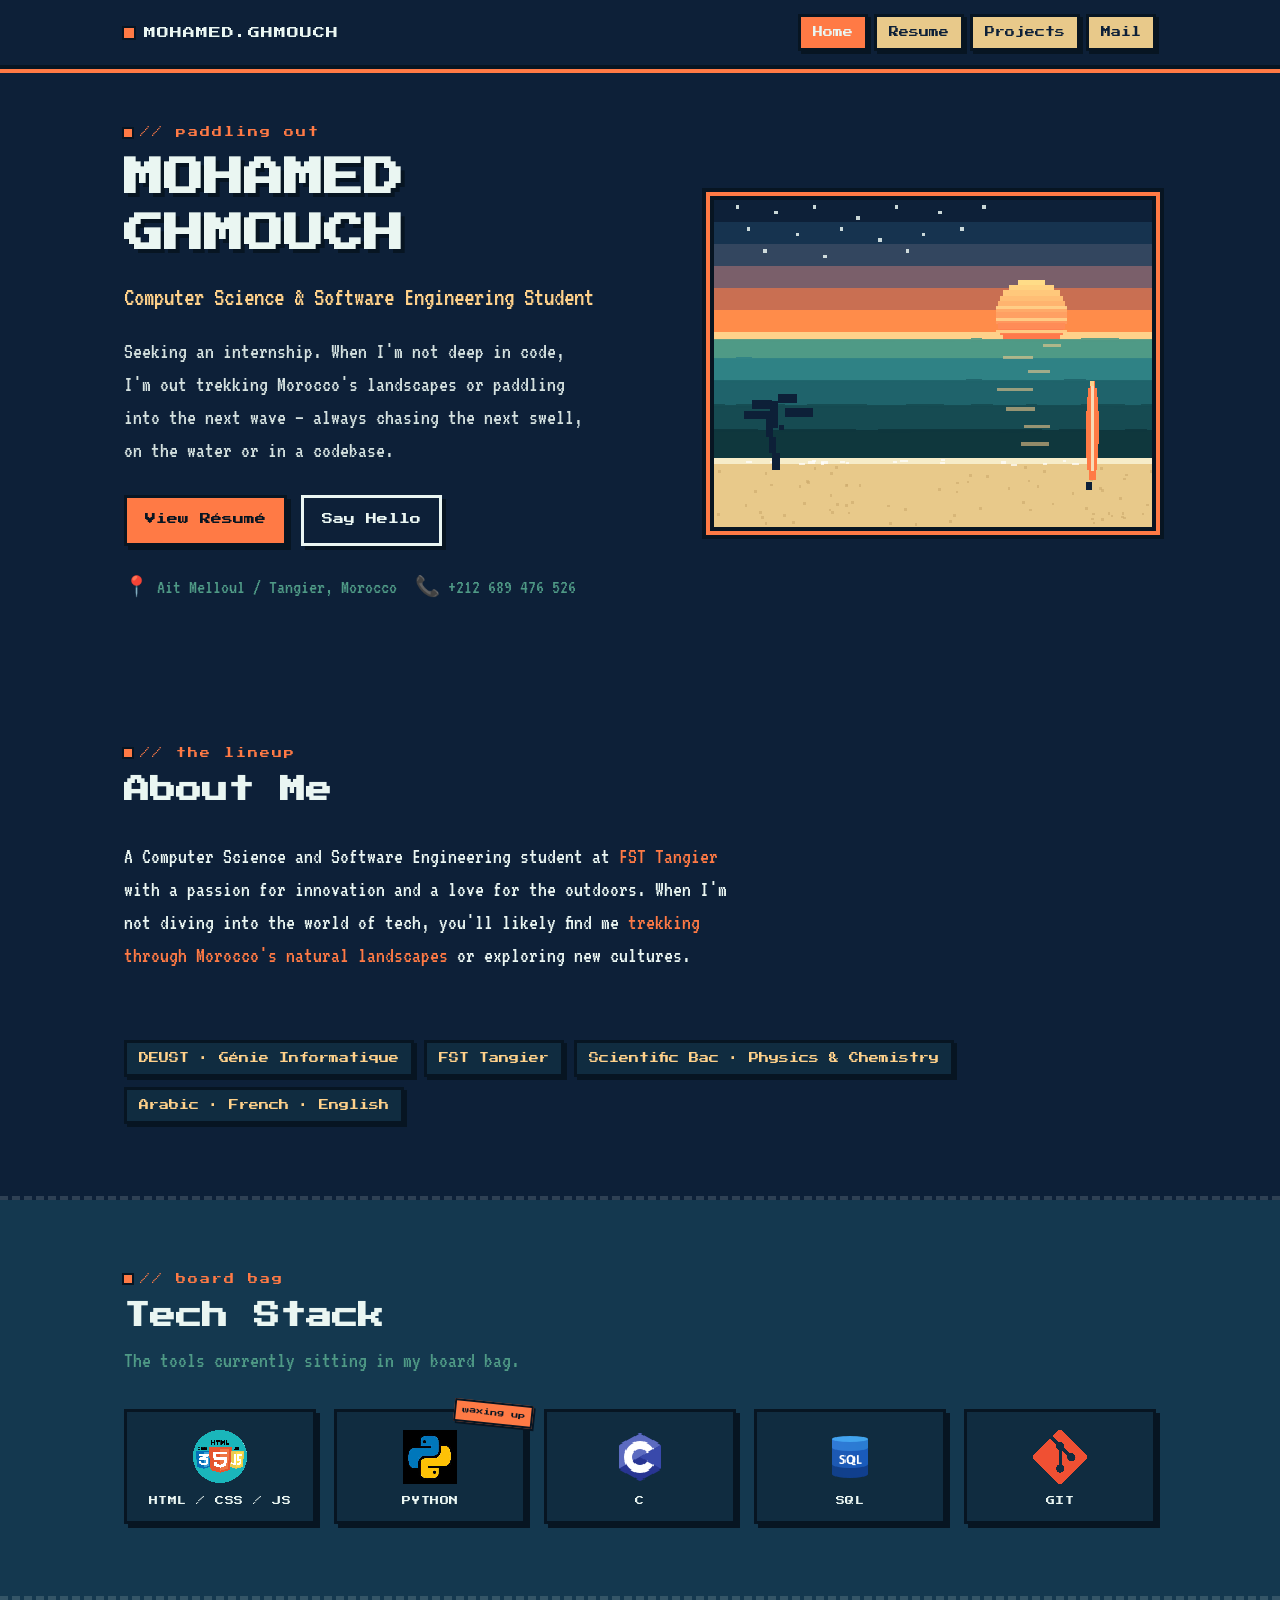
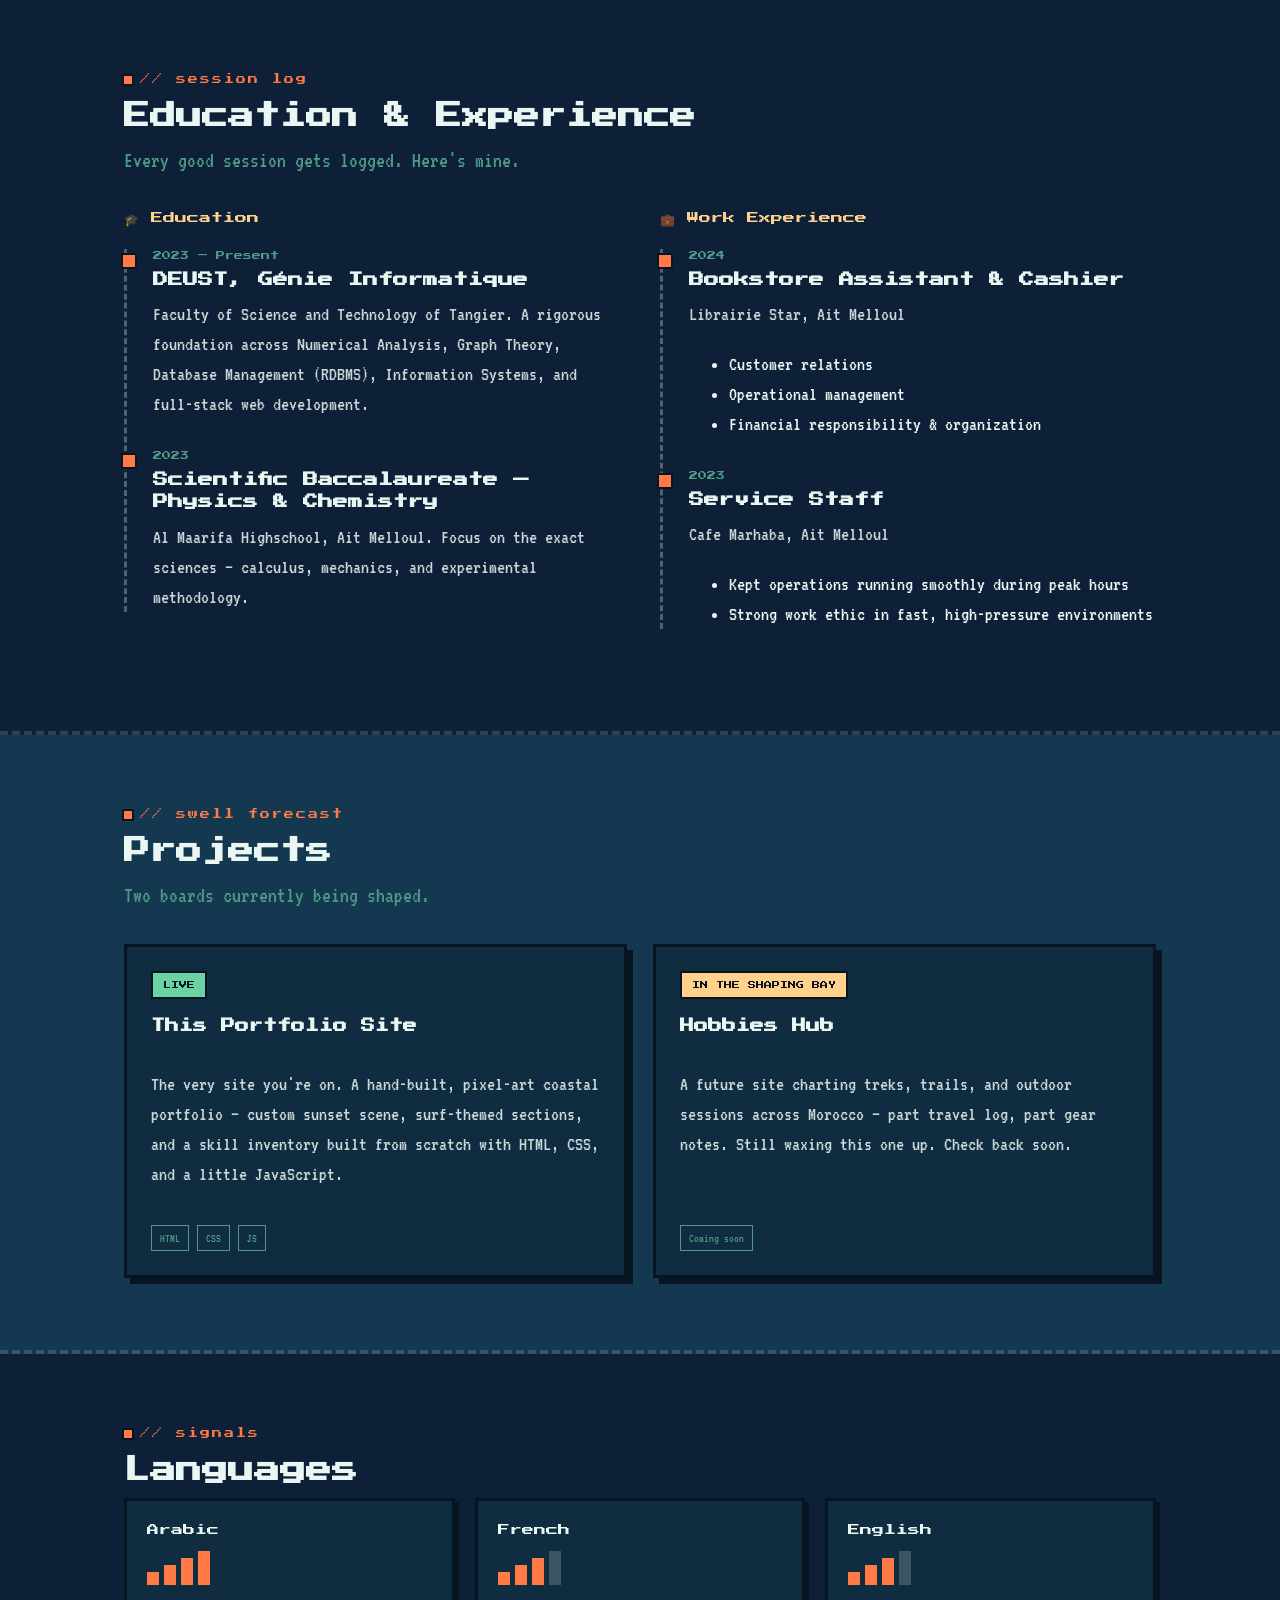
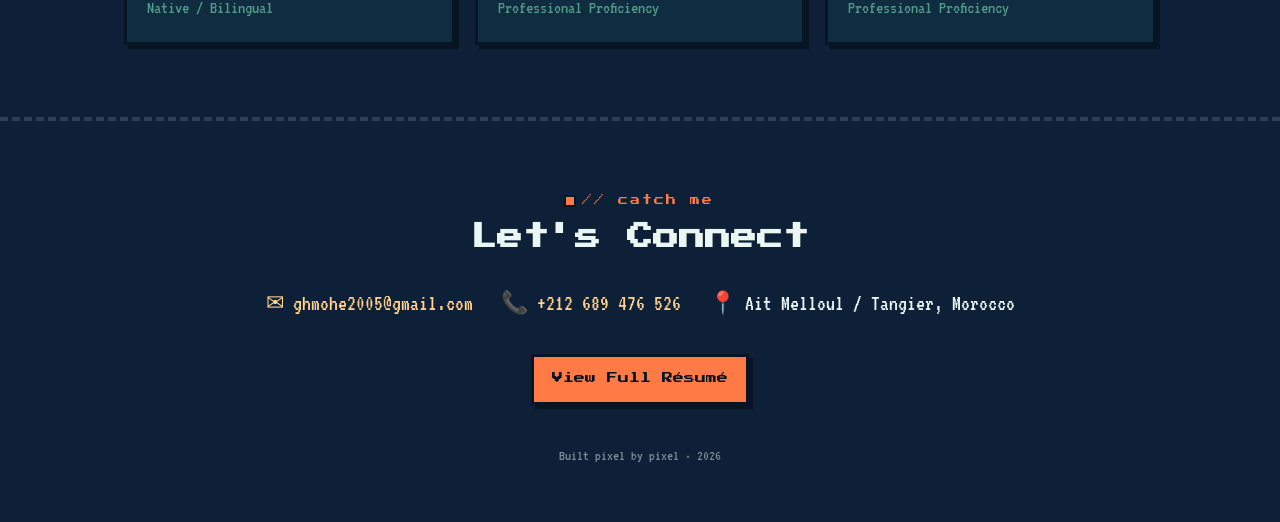
<file: index.html>
<!DOCTYPE html>
<html lang="en">
<head>
    <meta charset="utf-8">
    <meta name="viewport" content="width=device-width, initial-scale=1">
    <meta name="description" content="Mohamed Ghmouch — Computer Science & Software Engineering student portfolio">
    <meta name="author" content="Mohamed Ghmouch">
    <title>Mohamed Ghmouch — Portfolio</title>

    <link rel="stylesheet" href="css/style.css">
    <link rel="icon" href="assets/web.png">

    <link rel="preconnect" href="https://fonts.gstatic.com">
    <link href="https://fonts.googleapis.com/css2?family=Press+Start+2P&family=VT323&display=swap" rel="stylesheet">
</head>
<body>

    <!-- ============ TOP NAV ============ -->
    <header class="topbar">
        <div class="wrap">
            <div class="brand"><span class="dot"></span> MOHAMED.GHMOUCH</div>
            <nav class="links">
                <a href="index.html" class="active">Home</a>
                <a href="resume.html">Resume</a>
                <a href="#projects">Projects</a>
                <a href="mailto:ghmohe2005@gmail.com">Mail</a>
            </nav>
        </div>
    </header>

    <!-- ============ HERO ============ -->
    <section class="hero">
        <div class="wrap">
            <div class="hero-content">
                <p class="eyebrow">// paddling out</p>
                <h1 class="pixel-title">MOHAMED<br>GHMOUCH</h1>
                <p class="hero-role">Computer Science &amp; Software Engineering Student</p>
                <p class="hero-tag">
                    Seeking an internship. When I'm not deep in code, I'm out trekking Morocco's
                    landscapes or paddling into the next wave — always chasing the next swell,
                    on the water or in a codebase.
                </p>
                <div class="hero-ctas">
                    <a href="resume.html" class="btn btn-solid">View Résumé</a>
                    <a href="mailto:ghmohe2005@gmail.com" class="btn btn-outline">Say Hello</a>
                </div>
                <div class="hero-meta">
                    <span>📍 Ait Melloul / Tangier, Morocco</span>
                    <span>📞 +212 689 476 526</span>
                </div>
            </div>
            <div class="hero-scene-box pixel-frame">
                <img src="assets/hero-scene.svg" alt="Pixel art sunset over the ocean with a palm tree and a surfboard planted in the sand">
            </div>
        </div>
    </section>

    <!-- ============ ABOUT ============ -->
    <section id="about" class="section">
        <div class="wrap">
            <p class="eyebrow">// the lineup</p>
            <h2 class="section-title">About Me</h2>
            <div class="about-grid">
                <p class="about-text">
                    A Computer Science and Software Engineering student at
                    <span class="sp">FST Tangier</span> with a passion for innovation and a love
                    for the outdoors. When I'm not diving into the world of tech, you'll likely
                    find me <span class="sp">trekking through Morocco's natural landscapes</span>
                    or exploring new cultures.
                </p>
                <div class="chip-row">
                    <span class="chip">DEUST · Génie Informatique</span>
                    <span class="chip">FST Tangier</span>
                    <span class="chip">Scientific Bac · Physics &amp; Chemistry</span>
                    <span class="chip">Arabic · French · English</span>
                </div>
            </div>
        </div>
    </section>

    <!-- ============ SKILLS / TECH STACK ============ -->
    <section id="skills" class="section alt-bg">
        <div class="wrap">
            <p class="eyebrow">// board bag</p>
            <h2 class="section-title">Tech Stack</h2>
            <p class="section-sub">The tools currently sitting in my board bag.</p>
            <div class="inventory">
                <div class="slot">
                    <img src="assets/web.png" alt="HTML, CSS and JavaScript">
                    <div class="slot-label">HTML / CSS / JS</div>
                </div>
                <div class="slot">
                    <div class="ribbon">waxing up</div>
                    <img src="assets/python.jpg" alt="Python">
                    <div class="slot-label">PYTHON</div>
                </div>
                <div class="slot">
                    <img src="assets/c-badge.png" alt="C programming language" class="badge-svg">
                    <div class="slot-label">C</div>
                </div>
                <div class="slot">
                    <img src="assets/sql-badge.png" alt="SQL" class="badge-svg">
                    <div class="slot-label">SQL</div>
                </div>
                <div class="slot">
                    <img src="assets/git.png" alt="Git">
                    <div class="slot-label">GIT</div>
                </div>
            </div>
        </div>
    </section>

    <!-- ============ EDUCATION & EXPERIENCE (SESSION LOG) ============ -->
    <section id="journey" class="section">
        <div class="wrap">
            <p class="eyebrow">// session log</p>
            <h2 class="section-title">Education &amp; Experience</h2>
            <p class="section-sub">Every good session gets logged. Here's mine.</p>
            <div class="timeline-cols">
                <div>
                    <div class="timeline-heading">🎓 Education</div>
                    <div class="timeline">
                        <div class="tl-item">
                            <span class="tl-date">2023 — Present</span>
                            <h3 class="tl-title">DEUST, Génie Informatique</h3>
                            <p class="tl-body">
                                Faculty of Science and Technology of Tangier. A rigorous foundation
                                across Numerical Analysis, Graph Theory, Database Management (RDBMS),
                                Information Systems, and full-stack web development.
                            </p>
                        </div>
                        <div class="tl-item">
                            <span class="tl-date">2023</span>
                            <h3 class="tl-title">Scientific Baccalaureate — Physics &amp; Chemistry</h3>
                            <p class="tl-body">
                                Al Maarifa Highschool, Ait Melloul. Focus on the exact sciences —
                                calculus, mechanics, and experimental methodology.
                            </p>
                        </div>
                    </div>
                </div>
                <div>
                    <div class="timeline-heading">💼 Work Experience</div>
                    <div class="timeline">
                        <div class="tl-item">
                            <span class="tl-date">2024</span>
                            <h3 class="tl-title">Bookstore Assistant &amp; Cashier</h3>
                            <p class="tl-body">
                                Librairie Star, Ait Melloul
                                <ul>
                                    <li>Customer relations</li>
                                    <li>Operational management</li>
                                    <li>Financial responsibility &amp; organization</li>
                                </ul>
                            </p>
                        </div>
                        <div class="tl-item">
                            <span class="tl-date">2023</span>
                            <h3 class="tl-title">Service Staff</h3>
                            <p class="tl-body">
                                Cafe Marhaba, Ait Melloul
                                <ul>
                                    <li>Kept operations running smoothly during peak hours</li>
                                    <li>Strong work ethic in fast, high-pressure environments</li>
                                </ul>
                            </p>
                        </div>
                    </div>
                </div>
            </div>
        </div>
    </section>

    <!-- ============ PROJECTS (SWELL FORECAST) ============ -->
    <section id="projects" class="section alt-bg">
        <div class="wrap">
            <p class="eyebrow">// swell forecast</p>
            <h2 class="section-title">Projects</h2>
            <p class="section-sub">Two boards currently being shaped.</p>
            <div class="project-grid">
                <div class="project-card">
                    <span class="status-tag status-live">LIVE</span>
                    <h3>This Portfolio Site</h3>
                    <p>
                        The very site you're on. A hand-built, pixel-art coastal portfolio —
                        custom sunset scene, surf-themed sections, and a skill inventory built
                        from scratch with HTML, CSS, and a little JavaScript.
                    </p>
                    <div class="project-tags">
                        <span class="tag">HTML</span>
                        <span class="tag">CSS</span>
                        <span class="tag">JS</span>
                    </div>
                </div>
                <div class="project-card">
                    <span class="status-tag status-wip">IN THE SHAPING BAY</span>
                    <h3>Hobbies Hub</h3>
                    <p>
                        A future site charting treks, trails, and outdoor sessions across Morocco —
                        part travel log, part gear notes. Still waxing this one up. Check back soon.
                    </p>
                    <div class="project-tags">
                        <span class="tag">Coming soon</span>
                    </div>
                </div>
            </div>
        </div>
    </section>

    <!-- ============ LANGUAGES (SIGNALS) ============ -->
    <section id="languages" class="section">
        <div class="wrap">
            <p class="eyebrow">// signals</p>
            <h2 class="section-title">Languages</h2>
            <div class="signal-grid">
                <div class="signal-card">
                    <span class="signal-name">Arabic</span>
                    <div class="bars">
                        <span class="on"></span><span class="on"></span><span class="on"></span><span class="on"></span>
                    </div>
                    <div class="signal-level">Native / Bilingual</div>
                </div>
                <div class="signal-card">
                    <span class="signal-name">French</span>
                    <div class="bars">
                        <span class="on"></span><span class="on"></span><span class="on"></span><span></span>
                    </div>
                    <div class="signal-level">Professional Proficiency</div>
                </div>
                <div class="signal-card">
                    <span class="signal-name">English</span>
                    <div class="bars">
                        <span class="on"></span><span class="on"></span><span class="on"></span><span></span>
                    </div>
                    <div class="signal-level">Professional Proficiency</div>
                </div>
            </div>
        </div>
    </section>

    <!-- ============ CONTACT / FOOTER ============ -->
    <footer class="footer">
        <div class="wrap">
            <p class="eyebrow" style="justify-content:center;">// catch me</p>
            <h2 class="section-title">Let's Connect</h2>
            <div class="contact-list">
                <a href="mailto:ghmohe2005@gmail.com">✉ ghmohe2005@gmail.com</a>
                <a href="tel:+212689476526">📞 +212 689 476 526</a>
                <span>📍 Ait Melloul / Tangier, Morocco</span>
            </div>
            <a href="resume.html" class="btn btn-solid">View Full Résumé</a>
            <p class="footer-note">Built pixel by pixel · 2026</p>
        </div>
    </footer>

</body>
</html>
</file>
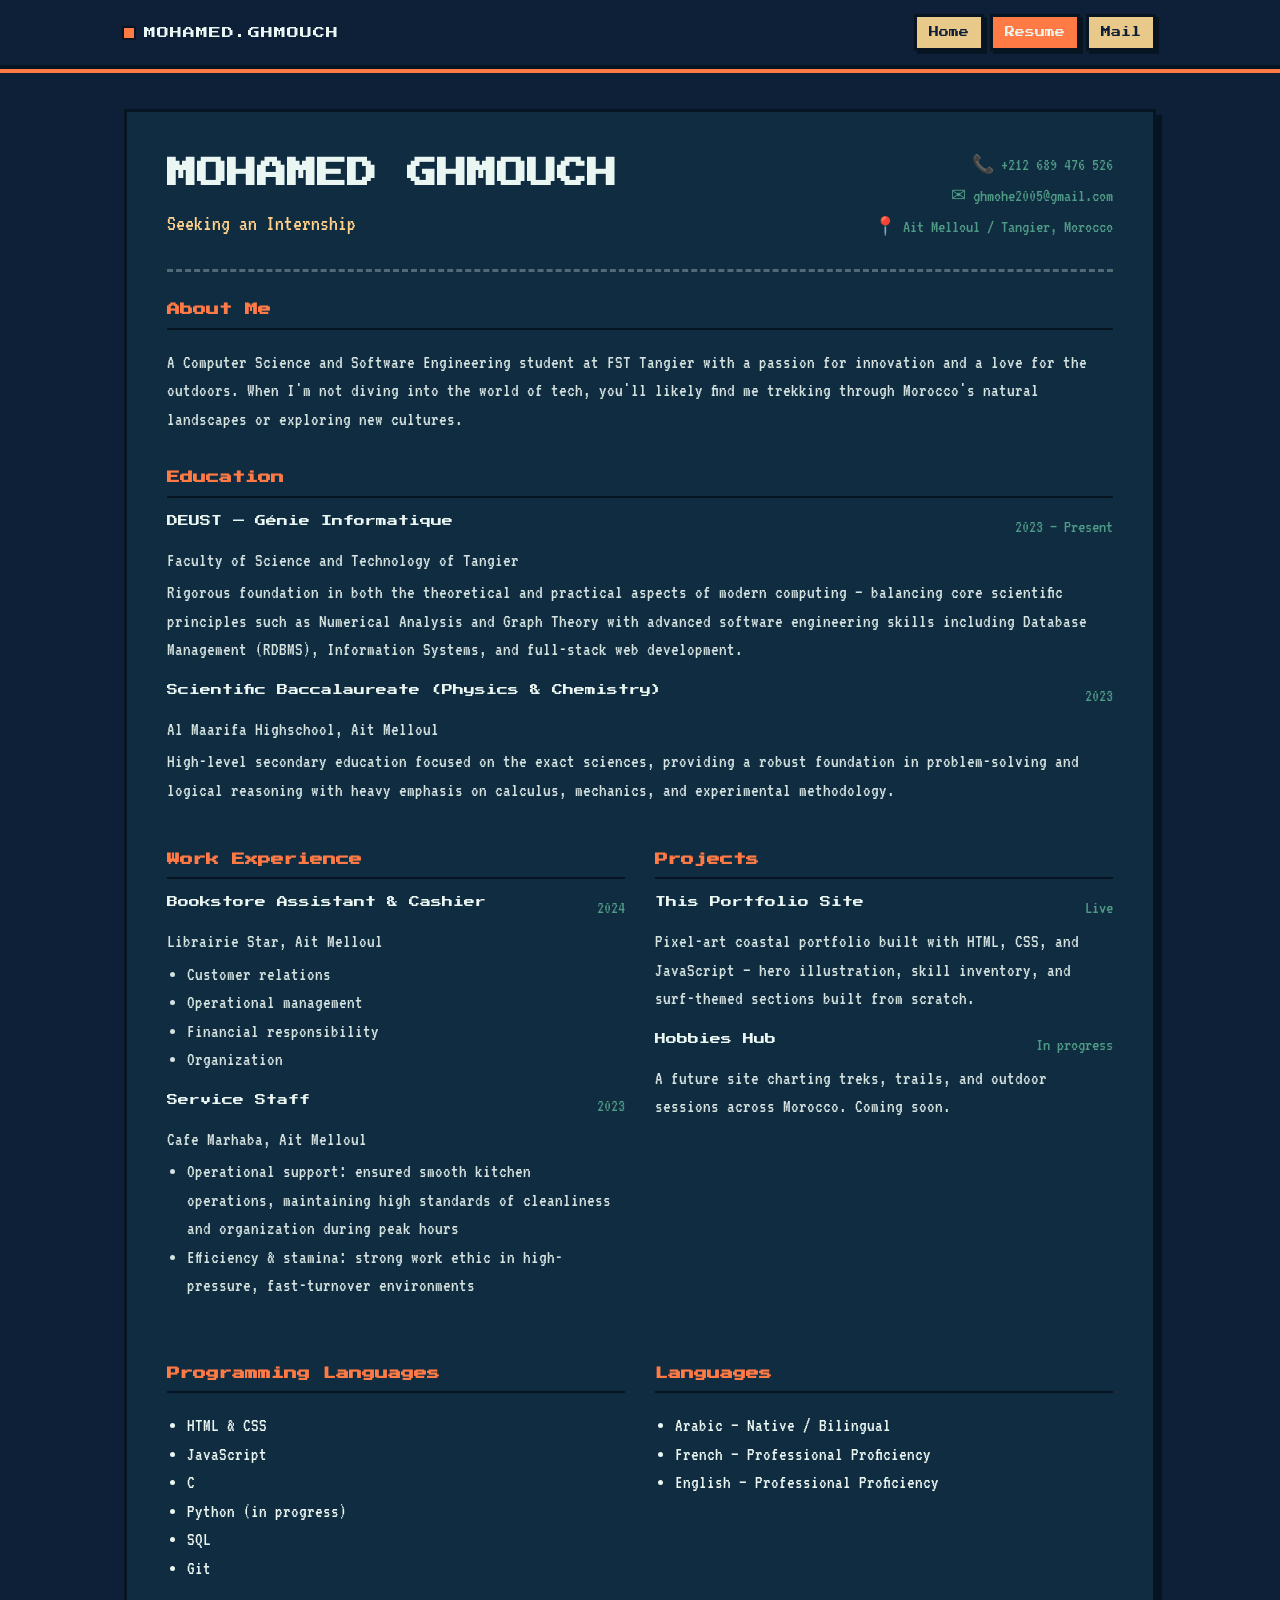
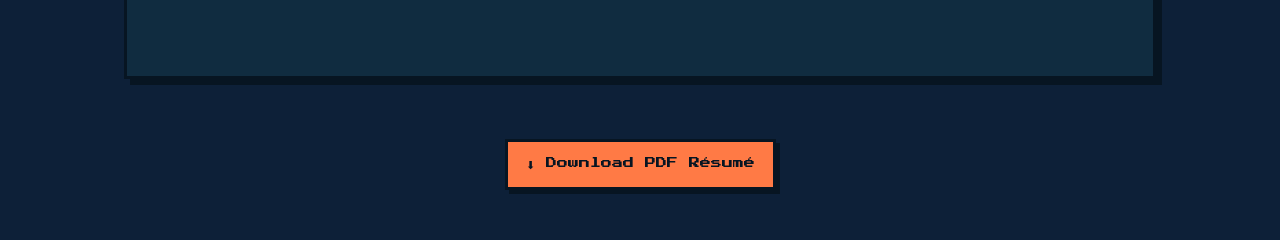
<file: resume.html>
<!DOCTYPE html>
<html lang="en">
<head>
    <meta charset="utf-8">
    <meta name="viewport" content="width=device-width, initial-scale=1">
    <meta name="description" content="Mohamed Ghmouch's Resume">
    <meta name="author" content="Mohamed Ghmouch">
    <title>Mohamed Ghmouch — Résumé</title>

    <link rel="stylesheet" href="css/style.css">
    <link rel="icon" href="assets/web.png">

    <link rel="preconnect" href="https://fonts.gstatic.com">
    <link href="https://fonts.googleapis.com/css2?family=Press+Start+2P&family=VT323&display=swap" rel="stylesheet">
</head>
<body>

    <header class="topbar">
        <div class="wrap">
            <div class="brand"><span class="dot"></span> MOHAMED.GHMOUCH</div>
            <nav class="links">
                <a href="index.html">Home</a>
                <a href="resume.html" class="active">Resume</a>
                <a href="mailto:ghmohe2005@gmail.com">Mail</a>
            </nav>
        </div>
    </header>

    <div class="wrap">
        <div class="resume-shell">

            <div class="resume-head">
                <div>
                    <h1>MOHAMED GHMOUCH</h1>
                    <div class="role">Seeking an Internship</div>
                </div>
                <div class="resume-contact">
                    <div>📞 +212 689 476 526</div>
                    <div>✉ ghmohe2005@gmail.com</div>
                    <div>📍 Ait Melloul / Tangier, Morocco</div>
                </div>
            </div>

            <div class="resume-section">
                <h2>About Me</h2>
                <p style="font-size:19px; opacity:.9;">
                    A Computer Science and Software Engineering student at FST Tangier with a
                    passion for innovation and a love for the outdoors. When I'm not diving into
                    the world of tech, you'll likely find me trekking through Morocco's natural
                    landscapes or exploring new cultures.
                </p>
            </div>

            <div class="resume-section">
                <h2>Education</h2>
                <div class="resume-entry">
                    <div class="rt">
                        <span>DEUST — Génie Informatique</span>
                        <span class="when">2023 – Present</span>
                    </div>
                    <p>Faculty of Science and Technology of Tangier</p>
                    <p>
                        Rigorous foundation in both the theoretical and practical aspects of modern
                        computing — balancing core scientific principles such as Numerical Analysis
                        and Graph Theory with advanced software engineering skills including Database
                        Management (RDBMS), Information Systems, and full-stack web development.
                    </p>
                </div>
                <div class="resume-entry">
                    <div class="rt">
                        <span>Scientific Baccalaureate (Physics &amp; Chemistry)</span>
                        <span class="when">2023</span>
                    </div>
                    <p>Al Maarifa Highschool, Ait Melloul</p>
                    <p>
                        High-level secondary education focused on the exact sciences, providing a
                        robust foundation in problem-solving and logical reasoning with heavy emphasis
                        on calculus, mechanics, and experimental methodology.
                    </p>
                </div>
            </div>

            <div class="resume-cols">
                <div class="resume-section">
                    <h2>Work Experience</h2>
                    <div class="resume-entry">
                        <div class="rt">
                            <span>Bookstore Assistant &amp; Cashier</span>
                            <span class="when">2024</span>
                        </div>
                        <p>Librairie Star, Ait Melloul</p>
                        <ul>
                            <li>Customer relations</li>
                            <li>Operational management</li>
                            <li>Financial responsibility</li>
                            <li>Organization</li>
                        </ul>
                    </div>
                    <div class="resume-entry">
                        <div class="rt">
                            <span>Service Staff</span>
                            <span class="when">2023</span>
                        </div>
                        <p>Cafe Marhaba, Ait Melloul</p>
                        <ul>
                            <li>Operational support: ensured smooth kitchen operations, maintaining high standards of cleanliness and organization during peak hours</li>
                            <li>Efficiency &amp; stamina: strong work ethic in high-pressure, fast-turnover environments</li>
                        </ul>
                    </div>
                </div>

                <div class="resume-section">
                    <h2>Projects</h2>
                    <div class="resume-entry">
                        <div class="rt">
                            <span>This Portfolio Site</span>
                            <span class="when">Live</span>
                        </div>
                        <p>
                            Pixel-art coastal portfolio built with HTML, CSS, and JavaScript —
                            hero illustration, skill inventory, and surf-themed sections built
                            from scratch.
                        </p>
                    </div>
                    <div class="resume-entry">
                        <div class="rt">
                            <span>Hobbies Hub</span>
                            <span class="when">In progress</span>
                        </div>
                        <p>
                            A future site charting treks, trails, and outdoor sessions across
                            Morocco. Coming soon.
                        </p>
                    </div>
                </div>
            </div>

            <div class="resume-cols">
                <div class="resume-section">
                    <h2>Programming Languages</h2>
                    <ul style="font-size:19px; padding-left:20px;">
                        <li>HTML &amp; CSS</li>
                        <li>JavaScript</li>
                        <li>C</li>
                        <li>Python (in progress)</li>
                        <li>SQL</li>
                        <li>Git</li>
                    </ul>
                </div>
                <div class="resume-section">
                    <h2>Languages</h2>
                    <ul style="font-size:19px; padding-left:20px;">
                        <li>Arabic — Native / Bilingual</li>
                        <li>French — Professional Proficiency</li>
                        <li>English — Professional Proficiency</li>
                    </ul>
                </div>
            </div>

        </div>

        <div class="resume-download">
            <a href="assets/Mohamed_Ghmouch_Resume.pdf" class="btn btn-solid" download>⬇ Download PDF Résumé</a>
        </div>
    </div>

</body>
</html>
</file>
<file: css/style.css>
:root {
  --sea-deep: #0d2038;
  --sea-mid: #14384f;
  --sea-panel: #102c40;
  --wave: #2f8285;
  --wave-light: #4f9a86;
  --sand: #e8c98a;
  --sand-light: #f6ecc9;
  --foam: #eaf6f2;
  --sunset: #ff7a45;
  --sunset-deep: #e0492a;
  --sunset-glow: #ffd18a;
  --ink: #071522;

  --font-display: 'Press Start 2P', cursive;
  --font-body: 'VT323', monospace;

  --radius-px: 0px;
}

* { box-sizing: border-box; }

::selection { background: var(--sunset); color: var(--ink); }

html { scroll-behavior: smooth; }

body {
  margin: 0;
  background: var(--sea-deep);
  color: var(--foam);
  font-family: var(--font-body);
  font-size: 20px;
  line-height: 1.5;
  image-rendering: pixelated;
}

img { image-rendering: pixelated; }

a { color: inherit; text-decoration: none; }

h1, h2, h3, .pixel-title, .eyebrow, .btn, .logo, nav a {
  font-family: var(--font-display);
}


.pixel-frame {
  position: relative;
  border: 4px solid var(--ink);
  box-shadow:
    0 0 0 4px var(--sunset),
    0 0 0 8px var(--ink);
  image-rendering: pixelated;
}


.wrap {
  max-width: 1080px;
  margin: 0 auto;
  padding: 0 24px;
}


.topbar {
  position: sticky;
  top: 0;
  z-index: 50;
  background: var(--sea-deep);
  border-bottom: 4px solid var(--ink);
  box-shadow: 0 4px 0 0 var(--sunset);
}

.topbar .wrap {
  display: flex;
  align-items: center;
  justify-content: space-between;
  padding-top: 14px;
  padding-bottom: 14px;
  gap: 16px;
  flex-wrap: wrap;
}

.brand {
  display: flex;
  align-items: center;
  gap: 10px;
  font-family: var(--font-display);
  font-size: 12px;
  color: var(--foam);
  letter-spacing: 1px;
}

.brand .dot {
  width: 10px;
  height: 10px;
  background: var(--sunset);
  display: inline-block;
  box-shadow: 0 0 0 2px var(--ink);
}

nav.links {
  display: flex;
  gap: 6px;
  flex-wrap: wrap;
}

nav.links a, .nav-btn {
  font-family: var(--font-display);
  font-size: 10px;
  color: var(--sea-deep);
  background: var(--sand);
  border: 3px solid var(--ink);
  padding: 8px 12px;
  box-shadow: 3px 3px 0 0 var(--ink);
  transition: transform .08s ease;
  display: inline-block;
}

nav.links a:hover, .nav-btn:hover {
  transform: translate(1px, 1px);
  box-shadow: 2px 2px 0 0 var(--ink);
  background: var(--sunset);
  color: var(--foam);
}

nav.links a.active {
  background: var(--sunset);
  color: var(--foam);
}


.eyebrow {
  font-size: 10px;
  color: var(--sunset);
  letter-spacing: 2px;
  margin: 0 0 10px 0;
  display: flex;
  align-items: center;
  gap: 8px;
}

.eyebrow::before {
  content: "";
  width: 8px;
  height: 8px;
  background: var(--sunset);
  box-shadow: 0 0 0 2px var(--ink);
  display: inline-block;
}

h2.section-title {
  font-size: clamp(18px, 3.4vw, 26px);
  color: var(--foam);
  margin: 0 0 8px 0;
  line-height: 1.5;
}

.section-sub {
  color: var(--wave-light);
  font-size: 22px;
  margin: 0 0 32px 0;
  max-width: 60ch;
}

.section {
  padding: 72px 0;
  border-bottom: 4px dashed rgba(234, 246, 242, 0.15);
}

.section.alt-bg {
  background: var(--sea-mid);
}


.hero {
  padding: 56px 0 72px;
}

.hero .wrap {
  display: grid;
  grid-template-columns: 1.1fr 0.9fr;
  gap: 40px;
  align-items: center;
}

.hero-scene-box {
  aspect-ratio: 4 / 3;
  overflow: hidden;
  background: var(--sea-deep);
}

.hero-scene-box svg {
  width: 100%;
  height: 100%;
  display: block;
}

.hero-content .eyebrow { margin-top: 0; }

.pixel-title {
  font-size: clamp(24px, 5vw, 40px);
  line-height: 1.4;
  margin: 0 0 16px 0;
  color: var(--foam);
  text-shadow: 4px 4px 0 var(--ink);
}

.hero-role {
  font-family: var(--font-body);
  font-size: 26px;
  color: var(--sunset-glow);
  margin: 0 0 18px 0;
}

.hero-tag {
  font-size: 22px;
  color: var(--foam);
  opacity: .9;
  max-width: 52ch;
  margin: 0 0 28px 0;
}

.hero-ctas {
  display: flex;
  gap: 14px;
  flex-wrap: wrap;
  margin-bottom: 26px;
}

.btn {
  font-size: 11px;
  padding: 14px 18px;
  border: 3px solid var(--ink);
  box-shadow: 4px 4px 0 0 var(--ink);
  transition: transform .08s ease, box-shadow .08s ease;
  display: inline-block;
}

.btn:hover {
  transform: translate(2px, 2px);
  box-shadow: 2px 2px 0 0 var(--ink);
}

.btn-solid {
  background: var(--sunset);
  color: var(--ink);
}

.btn-outline {
  background: transparent;
  color: var(--foam);
  border-color: var(--foam);
}

.btn-outline:hover {
  background: var(--foam);
  color: var(--ink);
  border-color: var(--ink);
}

.hero-meta {
  display: flex;
  gap: 18px;
  flex-wrap: wrap;
  font-size: 20px;
  color: var(--wave-light);
}

.hero-meta span { display: inline-flex; align-items: center; gap: 6px; }


.about-grid {
  display: grid;
  grid-template-columns: 1fr;
  gap: 24px;
}

.about-text {
  font-size: 22px;
  max-width: 70ch;
}

.about-text .sp { color: var(--sunset); }

.chip-row {
  display: flex;
  gap: 10px;
  flex-wrap: wrap;
  margin-top: 22px;
}

.chip {
  font-family: var(--font-display);
  font-size: 10px;
  background: var(--sea-panel);
  border: 3px solid var(--ink);
  padding: 8px 12px;
  color: var(--sunset-glow);
  box-shadow: 3px 3px 0 0 var(--ink);
}


.inventory {
  display: grid;
  grid-template-columns: repeat(auto-fit, minmax(120px, 1fr));
  gap: 18px;
}

.slot {
  position: relative;
  background: var(--sea-panel);
  border: 3px solid var(--ink);
  box-shadow: 4px 4px 0 0 var(--ink);
  padding: 18px 10px 14px;
  text-align: center;
}

.slot img, .slot .badge-svg {
  width: 54px;
  height: 54px;
  margin: 0 auto 10px;
  display: block;
  object-fit: contain;
}

.slot .badge-svg svg { width: 100%; height: 100%; }

.slot-label {
  font-family: var(--font-display);
  font-size: 9px;
  color: var(--foam);
  letter-spacing: .5px;
}

.slot .ribbon {
  position: absolute;
  top: -10px;
  right: -10px;
  background: var(--sunset);
  color: var(--ink);
  font-family: var(--font-display);
  font-size: 7px;
  padding: 4px 6px;
  border: 2px solid var(--ink);
  box-shadow: 2px 2px 0 0 var(--ink);
  transform: rotate(6deg);
}


.timeline-cols {
  display: grid;
  grid-template-columns: 1fr;
  gap: 40px;
}

@media (min-width: 800px) {
  .timeline-cols { grid-template-columns: 1fr 1fr; }
}

.timeline-heading {
  font-family: var(--font-display);
  font-size: 12px;
  color: var(--sunset-glow);
  margin-bottom: 22px;
  display: flex;
  align-items: center;
  gap: 10px;
}

.timeline {
  position: relative;
  padding-left: 26px;
  border-left: 3px dashed rgba(234,246,242,.3);
}

.tl-item {
  position: relative;
  margin-bottom: 30px;
}

.tl-item::before {
  content: "";
  position: absolute;
  left: -32px;
  top: 4px;
  width: 12px;
  height: 12px;
  background: var(--sunset);
  border: 2px solid var(--ink);
}

.tl-date {
  font-family: var(--font-display);
  font-size: 9px;
  color: var(--wave-light);
  margin-bottom: 6px;
  display: block;
}

.tl-title {
  font-size: 15px;
  font-family: var(--font-display);
  color: var(--foam);
  margin: 0 0 8px 0;
  line-height: 1.5;
}

.tl-body {
  font-size: 20px;
  color: var(--foam);
  opacity: .85;
  margin: 0;
}

.tl-body ul { margin: 6px 0 0 18px; padding: 0; }
.tl-body li { margin-bottom: 4px; }


.project-grid {
  display: grid;
  grid-template-columns: 1fr;
  gap: 26px;
}

@media (min-width: 760px) {
  .project-grid { grid-template-columns: 1fr 1fr; }
}

.project-card {
  background: var(--sea-panel);
  border: 3px solid var(--ink);
  box-shadow: 6px 6px 0 0 var(--ink);
  padding: 24px;
  position: relative;
  display: flex;
  flex-direction: column;
  min-height: 240px;
}

.status-tag {
  align-self: flex-start;
  font-family: var(--font-display);
  font-size: 8px;
  padding: 6px 10px;
  border: 2px solid var(--ink);
  margin-bottom: 16px;
}

.status-live { background: #6bd3a3; color: var(--ink); }
.status-wip { background: var(--sunset-glow); color: var(--ink); }

.project-card h3 {
  font-family: var(--font-display);
  font-size: 14px;
  color: var(--foam);
  margin: 0 0 12px 0;
  line-height: 1.6;
}

.project-card p {
  font-size: 20px;
  color: var(--foam);
  opacity: .85;
  flex-grow: 1;
}

.project-tags {
  display: flex;
  gap: 8px;
  flex-wrap: wrap;
  margin-top: 16px;
}

.tag {
  font-size: 12px;
  font-family: var(--font-body);
  color: var(--wave-light);
  border: 1px solid var(--wave-light);
  padding: 3px 8px;
}


.signal-grid {
  display: grid;
  grid-template-columns: repeat(auto-fit, minmax(220px, 1fr));
  gap: 20px;
}

.signal-card {
  background: var(--sea-panel);
  border: 3px solid var(--ink);
  box-shadow: 4px 4px 0 0 var(--ink);
  padding: 20px;
}

.signal-name {
  font-family: var(--font-display);
  font-size: 12px;
  color: var(--foam);
  margin-bottom: 12px;
  display: block;
}

.bars {
  display: flex;
  align-items: flex-end;
  gap: 5px;
  height: 34px;
}

.bars span {
  width: 12px;
  background: rgba(234,246,242,.2);
  display: inline-block;
}

.bars span.on { background: var(--sunset); }
.bars span:nth-child(1) { height: 40%; }
.bars span:nth-child(2) { height: 60%; }
.bars span:nth-child(3) { height: 80%; }
.bars span:nth-child(4) { height: 100%; }

.signal-level {
  font-size: 18px;
  color: var(--wave-light);
  margin-top: 10px;
}


.footer {
  padding: 72px 0 40px;
  text-align: center;
}

.contact-list {
  display: flex;
  gap: 28px;
  justify-content: center;
  flex-wrap: wrap;
  margin: 30px 0 34px;
  font-size: 22px;
}

.contact-list a { color: var(--sunset-glow); }
.contact-list a:hover { color: var(--sunset); }

.footer-note {
  font-size: 15px;
  color: rgba(234,246,242,.5);
  margin-top: 40px;
}


.resume-shell {
  background: var(--sea-panel);
  border: 3px solid var(--ink);
  box-shadow: 6px 6px 0 0 var(--ink);
  padding: 40px;
  margin: 40px 0 60px;
}

.resume-head {
  display: flex;
  justify-content: space-between;
  align-items: flex-start;
  gap: 20px;
  flex-wrap: wrap;
  border-bottom: 3px dashed rgba(234,246,242,.3);
  padding-bottom: 24px;
  margin-bottom: 28px;
}

.resume-head h1 {
  font-family: var(--font-display);
  font-size: clamp(20px, 4vw, 30px);
  color: var(--foam);
  margin: 0 0 10px 0;
  line-height: 1.5;
}

.resume-head .role {
  font-size: 22px;
  color: var(--sunset-glow);
}

.resume-contact {
  font-size: 18px;
  color: var(--wave-light);
  text-align: right;
}

.resume-contact div { margin-bottom: 4px; }

.resume-section { margin-bottom: 34px; }

.resume-section h2 {
  font-family: var(--font-display);
  font-size: 13px;
  color: var(--sunset);
  border-bottom: 2px solid var(--ink);
  padding-bottom: 8px;
  margin-bottom: 16px;
}

.resume-entry { margin-bottom: 18px; }

.resume-entry .rt {
  display: flex;
  justify-content: space-between;
  flex-wrap: wrap;
  gap: 6px;
  font-family: var(--font-display);
  font-size: 11px;
  color: var(--foam);
  margin-bottom: 6px;
}

.resume-entry .rt .when {
  font-family: var(--font-body);
  font-size: 18px;
  color: var(--wave-light);
}

.resume-entry p, .resume-entry ul {
  font-size: 19px;
  color: var(--foam);
  opacity: .9;
  margin: 4px 0;
}

.resume-entry ul { padding-left: 20px; }

.resume-cols {
  display: grid;
  grid-template-columns: 1fr;
  gap: 30px;
}

@media (min-width: 760px) {
  .resume-cols { grid-template-columns: 1fr 1fr; }
}

.resume-download {
  text-align: center;
  margin: 10px 0 50px;
}


@media (max-width: 860px) {
  .hero .wrap { grid-template-columns: 1fr; }
  .hero-scene-box { order: -1; }
}

@media (max-width: 520px) {
  body { font-size: 18px; }
  .resume-shell { padding: 22px; }
  .resume-contact { text-align: left; }
}


@media (prefers-reduced-motion: reduce) {
  html { scroll-behavior: auto; }
  * { animation: none !important; transition: none !important; }
}
</file>
